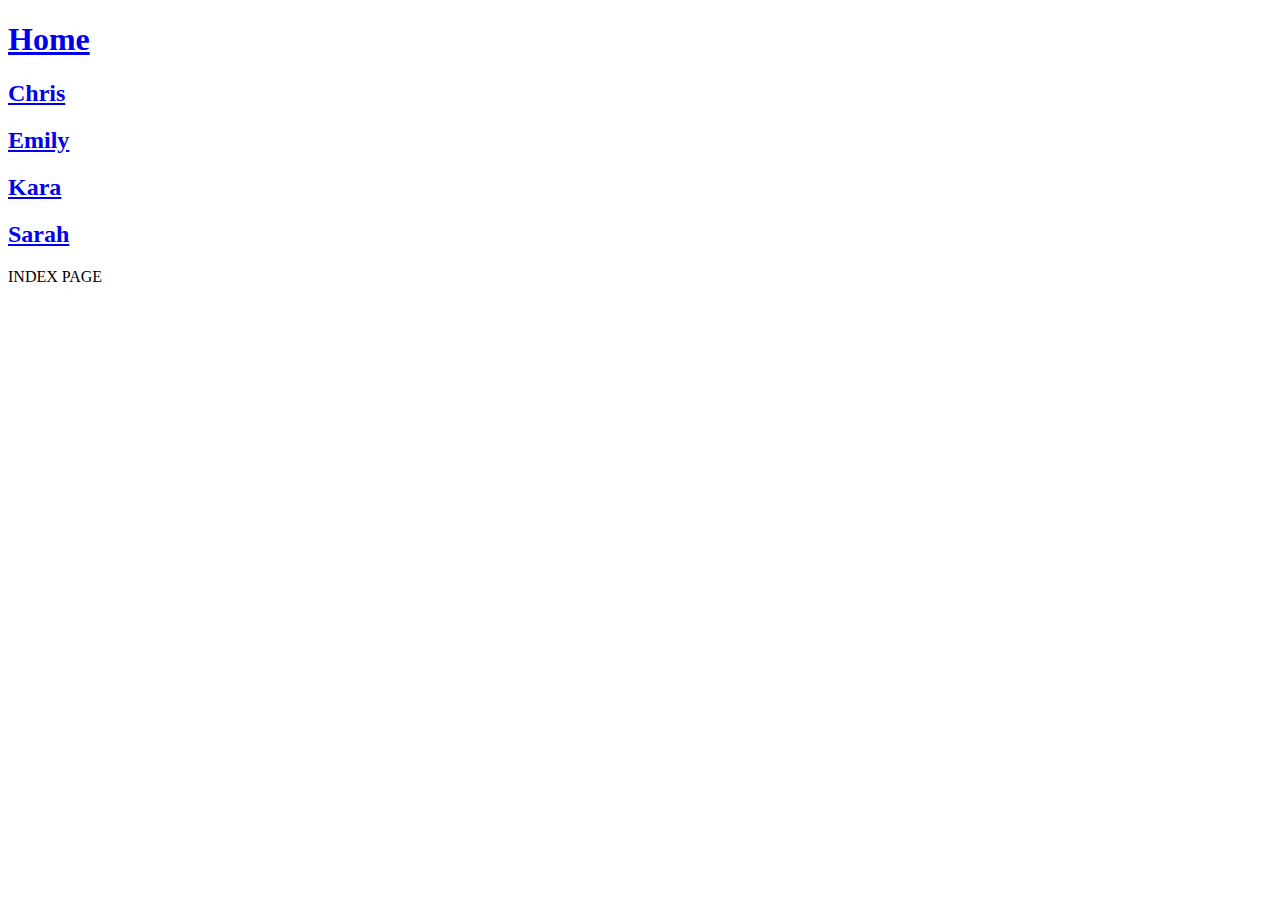
<file: index.html>
<!DOCTYPE html>

<html>
    <head>
        <meta charset="utf-8">
        <meta http-equiv="X-UA-Compatible" content="IE=edge">
        <title>Cool Coders Club</title>
        <meta name="viewport" content="width=device-width, initial-scale=1">
        <link rel="stylesheet" href="./main.css">
        <link href="https://fonts.googleapis.com/css2?family=Montserrat&display=swap" rel="stylesheet">
        <link href="https://cdn.jsdelivr.net/npm/bootstrap@5.1.3/dist/css/bootstrap.min.css" rel="stylesheet" integrity="sha384-1BmE4kWBq78iYhFldvKuhfTAU6auU8tT94WrHftjDbrCEXSU1oBoqyl2QvZ6jIW3" crossorigin="anonymous">

    </head>
    <body>
        <div id="nav">
            <h1><a href="./index.html">Home</a></h1>
            <h2><a href="./chrisPage.html">Chris</a></h2>
            <h2><a href="ENTER REL FILEPATH">Emily</a></h2>
            <h2><a href="ENTER REL FILEPATH">Kara</a></h2>
            <h2><a href="./sarah.html">Sarah</a></h2>
        </div>

        <div>INDEX PAGE</div>
        
        
        <script src="https://cdn.jsdelivr.net/npm/bootstrap@5.1.3/dist/js/bootstrap.bundle.min.js" integrity="sha384-ka7Sk0Gln4gmtz2MlQnikT1wXgYsOg+OMhuP+IlRH9sENBO0LRn5q+8nbTov4+1p" crossorigin="anonymous"></script>
        <script type="module" src="./main.js"></script>
    </body>
</html>
</file>
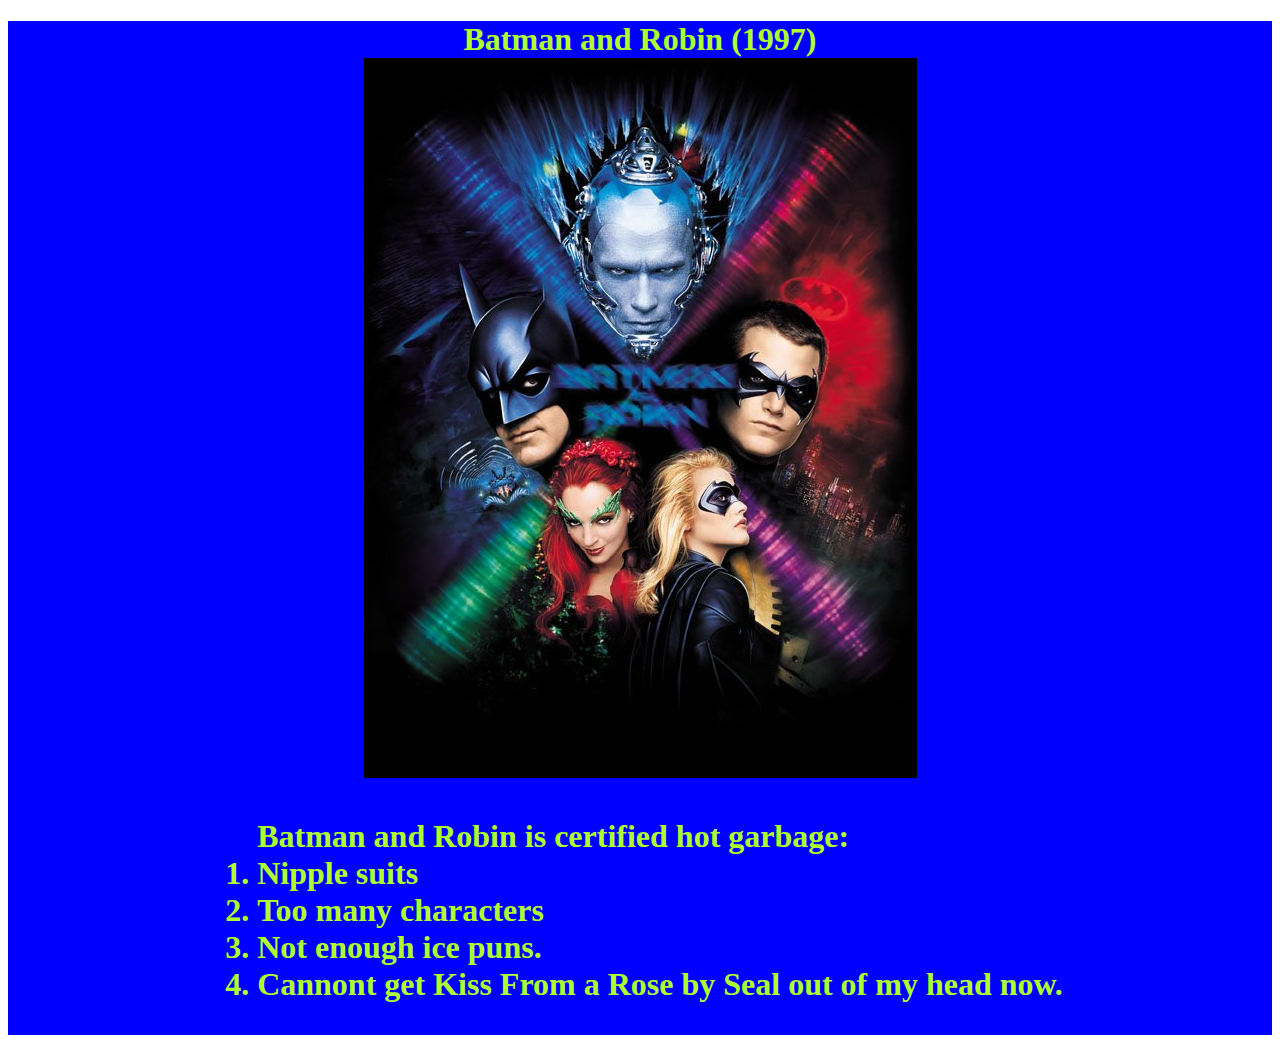
<file: batmanrobin.html>
<!DOCTYPE html>

<html>
    <head>
        <meta charset="utf-8">
        <meta http-equiv="X-UA-Compatible" content="IE=edge">
        <title></title>
        <meta name="viewport" content="width=device-width, initial-scale=1">
        <link rel="stylesheet" href="./main.css">
        <link href="https://fonts.googleapis.com/css2?family=Montserrat&display=swap" rel="stylesheet">
        <link href="https://cdn.jsdelivr.net/npm/bootstrap@5.1.3/dist/css/bootstrap.min.css" rel="stylesheet" integrity="sha384-1BmE4kWBq78iYhFldvKuhfTAU6auU8tT94WrHftjDbrCEXSU1oBoqyl2QvZ6jIW3" crossorigin="anonymous">

    </head>
    <body>
        <h1 style ="background-color: blue;">
        <div id="nav"></div>
        <div class="batman">
            <div class="p-2">Batman and Robin (1997)</div>
            <div class="p-2 bd-highlight">                
                <div class="text-center">
                <img src="images/bandr.jpg" class="rounded" alt="1997 Batman & Robin">
              </div></div>
            <div class="p-2 bd-highlight"><ol>
                    Batman and Robin is certified hot garbage:
                <li> Nipple suits</li>
                <li> Too many characters</li>
                <li> Not enough ice puns.</li>
                <li> Cannont get Kiss From a Rose by Seal out of my head now.</li></ol>
            </div>
          </div>    
        <script src="https://cdn.jsdelivr.net/npm/bootstrap@5.1.3/dist/js/bootstrap.bundle.min.js" integrity="sha384-ka7Sk0Gln4gmtz2MlQnikT1wXgYsOg+OMhuP+IlRH9sENBO0LRn5q+8nbTov4+1p" crossorigin="anonymous"></script>
        <script type="module" src="./main.js"></script>
    </h1>
    </body>
</html>
</file>
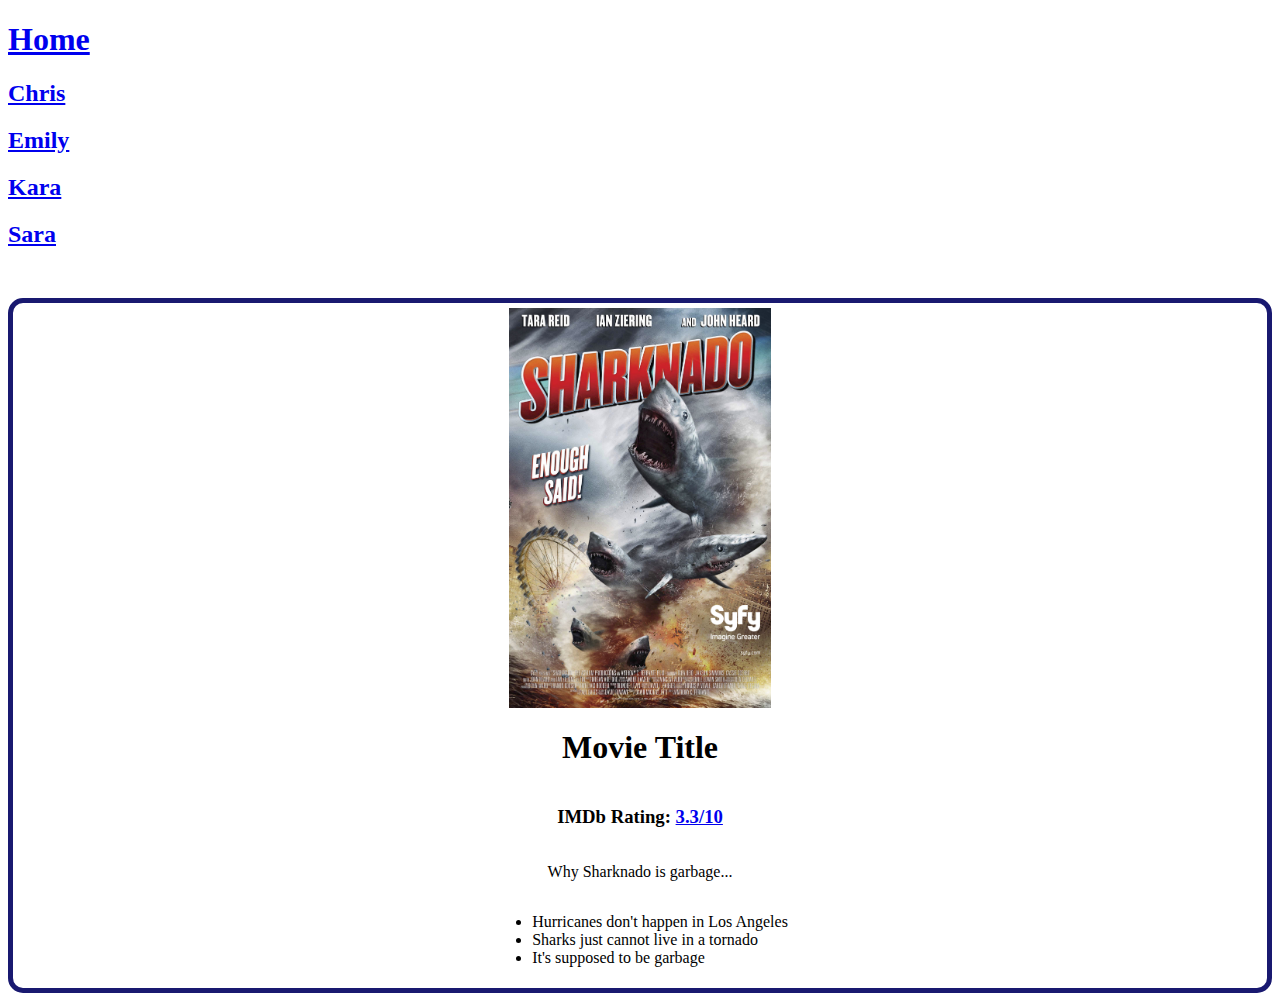
<file: chrisPage.html>
<!DOCTYPE html>

<html>
    <head>
        <meta charset="utf-8">
        <meta http-equiv="X-UA-Compatible" content="IE=edge">
        <title></title>
        <meta name="description" content="">
        <meta name="viewport" content="width=device-width, initial-scale=1">
        <link rel="stylesheet" href="./main.css">
        <link href="https://fonts.googleapis.com/css2?family=Montserrat&display=swap" rel="stylesheet">
        <link href="https://cdn.jsdelivr.net/npm/bootstrap@5.1.3/dist/css/bootstrap.min.css" rel="stylesheet" integrity="sha384-1BmE4kWBq78iYhFldvKuhfTAU6auU8tT94WrHftjDbrCEXSU1oBoqyl2QvZ6jIW3" crossorigin="anonymous">
    </head>
    <body>

        <div id="nav">
            <h1><a href="./index.html">Home</a></h1>
            <h2><a href="./chrisPage.html">Chris</a></h2>
            <h2><a href="ENTER REL FILEPATH">Emily</a></h2>
            <h2><a href="ENTER REL FILEPATH">Kara</a></h2>
            <h2><a href="ENTER REL FILEPATH">Sara</a></h2>
        </div>

        <div class="container">
            <img src="./images/sharknado.jpeg" alt="sharknado">
            <h1>Movie Title</h1>
            <h3>IMDb Rating: <a href="https://www.imdb.com/title/tt2724064/">3.3/10</a></h3>
            <p>Why Sharknado is garbage...</p>
            <ul>
                <li>Hurricanes don't happen in Los Angeles</li>
                <li>Sharks just cannot live in a tornado</li>
                <li>It's supposed to be garbage</li>
            </ul>
        </div>

        <script src="https://cdn.jsdelivr.net/npm/bootstrap@5.1.3/dist/js/bootstrap.bundle.min.js" integrity="sha384-ka7Sk0Gln4gmtz2MlQnikT1wXgYsOg+OMhuP+IlRH9sENBO0LRn5q+8nbTov4+1p" crossorigin="anonymous"></script>
        <script type="module" src="./main.js"></script>        
    </body>
</html>
</file>
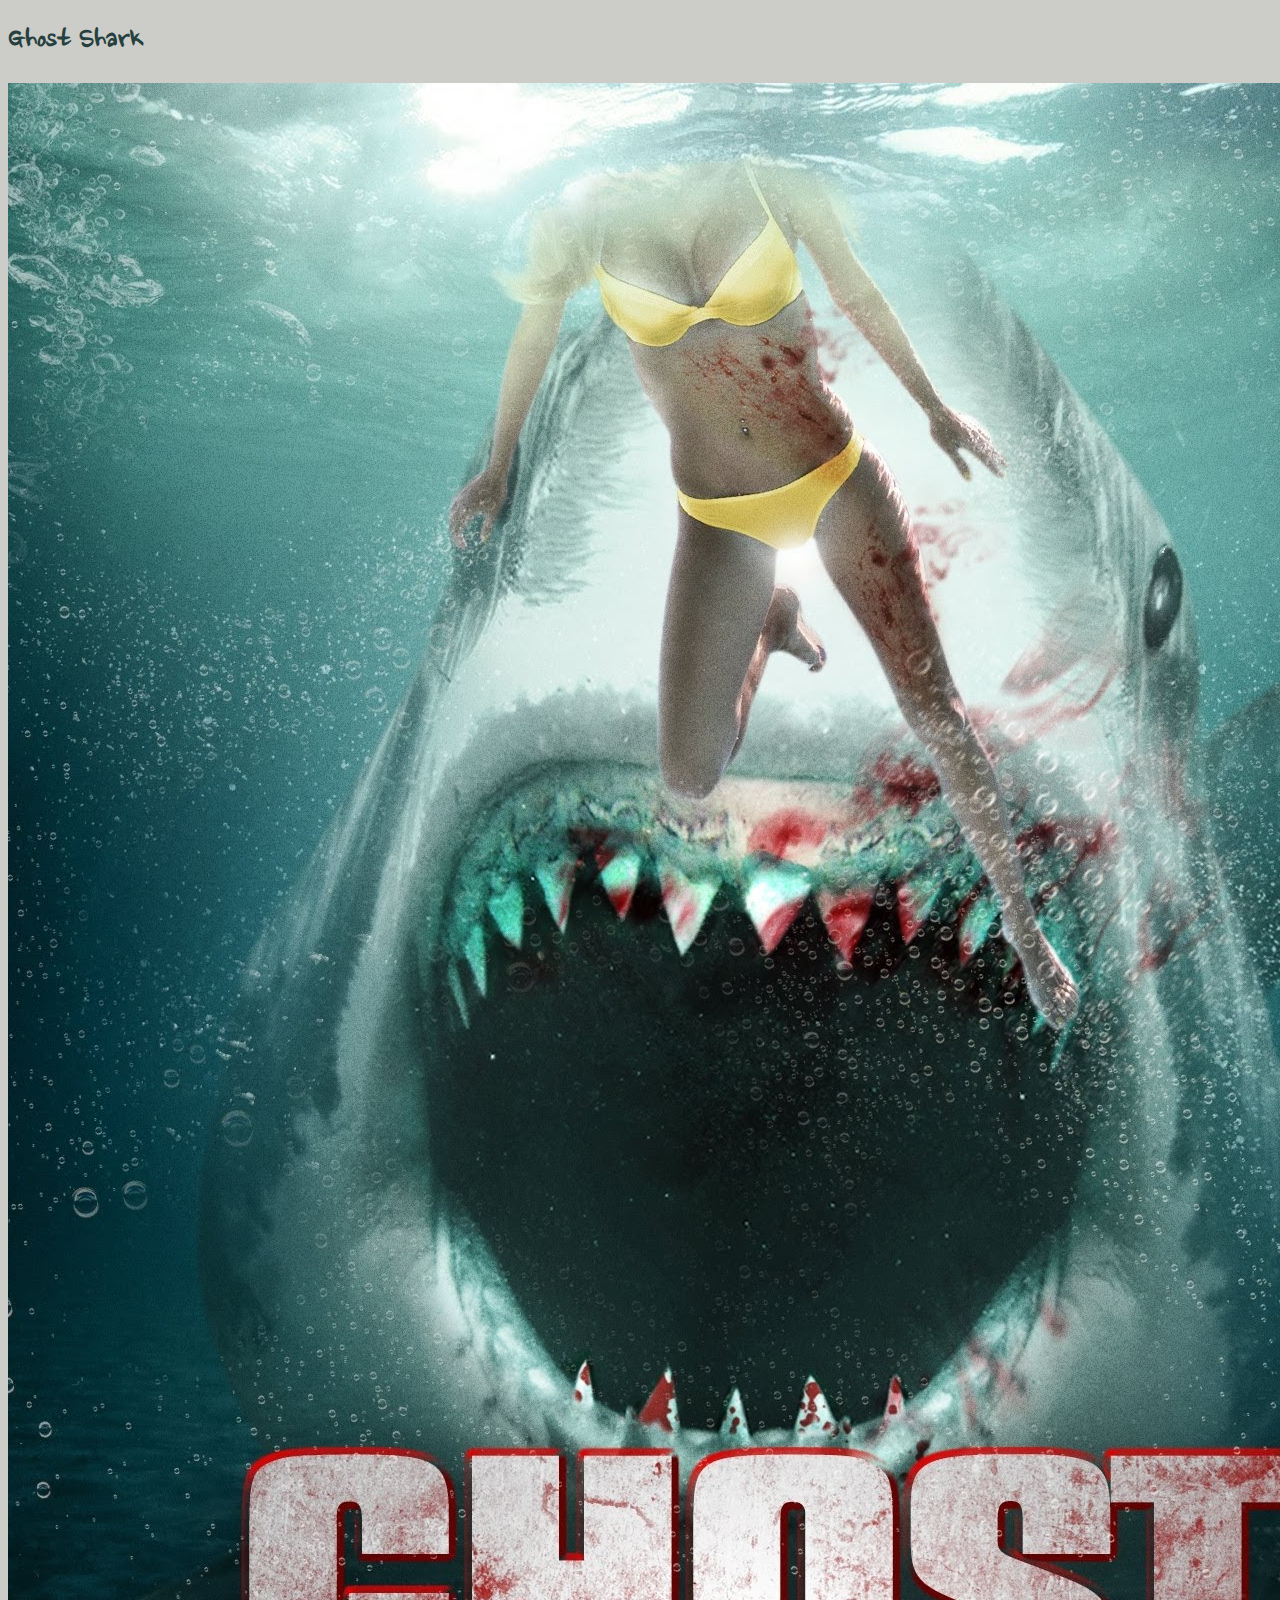
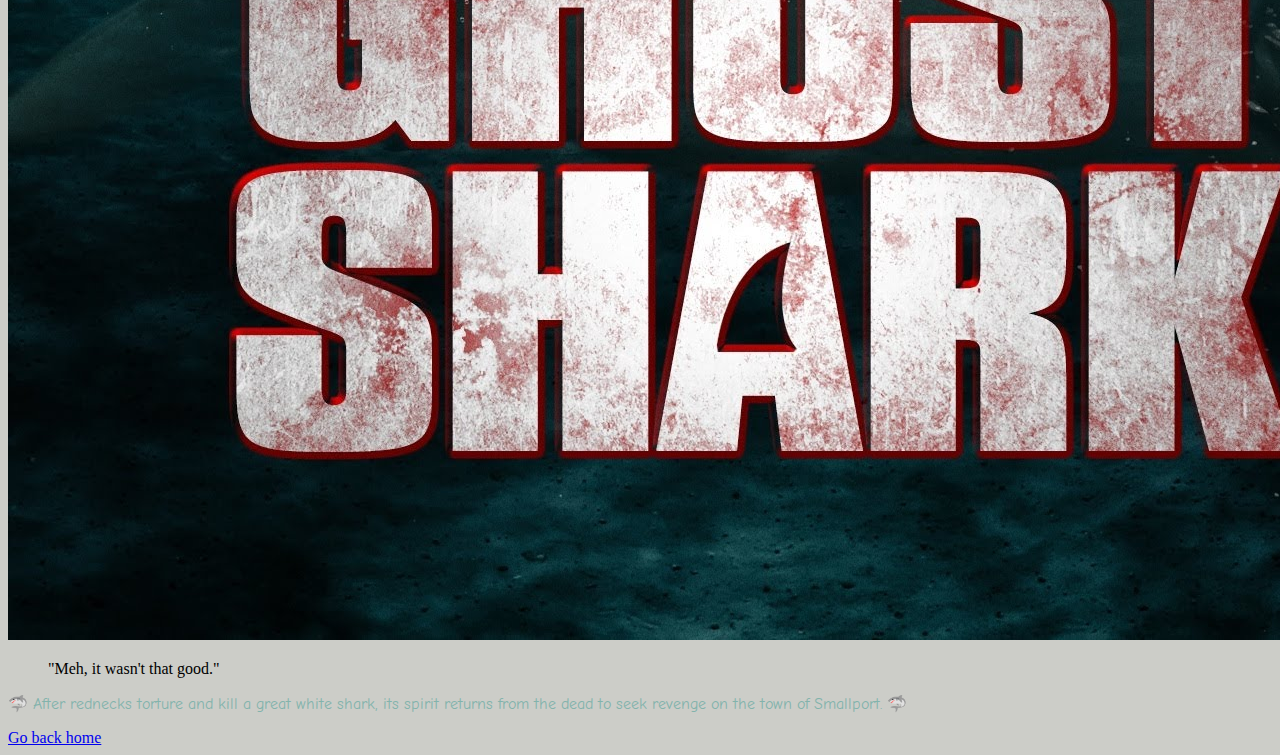
<file: sarah.html>
<!DOCTYPE html>
<html>
	<head>
		<title>Ghost Shark</title>
		<link rel="stylesheet" href="styles/sarah.css">
	</head>
	<body>
		<script src="" async defer></script>
        <h1>Ghost Shark</h1>
        <img src="images/ghost-shark.jpg" alt="ghost shark movie poster">
        <blockquote>"Meh, it wasn't that good."</blockquote>
        <p>🦈 After rednecks torture and kill a great white shark, its spirit returns from the dead to seek revenge on the town of Smallport. 🦈</p>
	</body>
    <footer>
        <a href="index.html">Go back home</a>
    </footer>
</html>
</file>
<file: main.css>
/* @import url("./styles/navbar.css"); */

@import url("./styles/chrisPage.css");

.batman
{
    display:flex;
    flex-direction: column;
    align-items: center;
    color: greenyellow;


}
</file>
<file: styles/sarah.css>
@import url('https://fonts.googleapis.com/css2?family=Comic+Neue&family=Nanum+Brush+Script&display=swap');

h1 {
    font-family: 'Nanum Brush Script', cursive;
    color: #264040;
}

body {
    background-color: #CCCDC8;
}

p {
    font-family: 'Comic Neue', cursive;
    color: #82b3ac;
}
</file>
